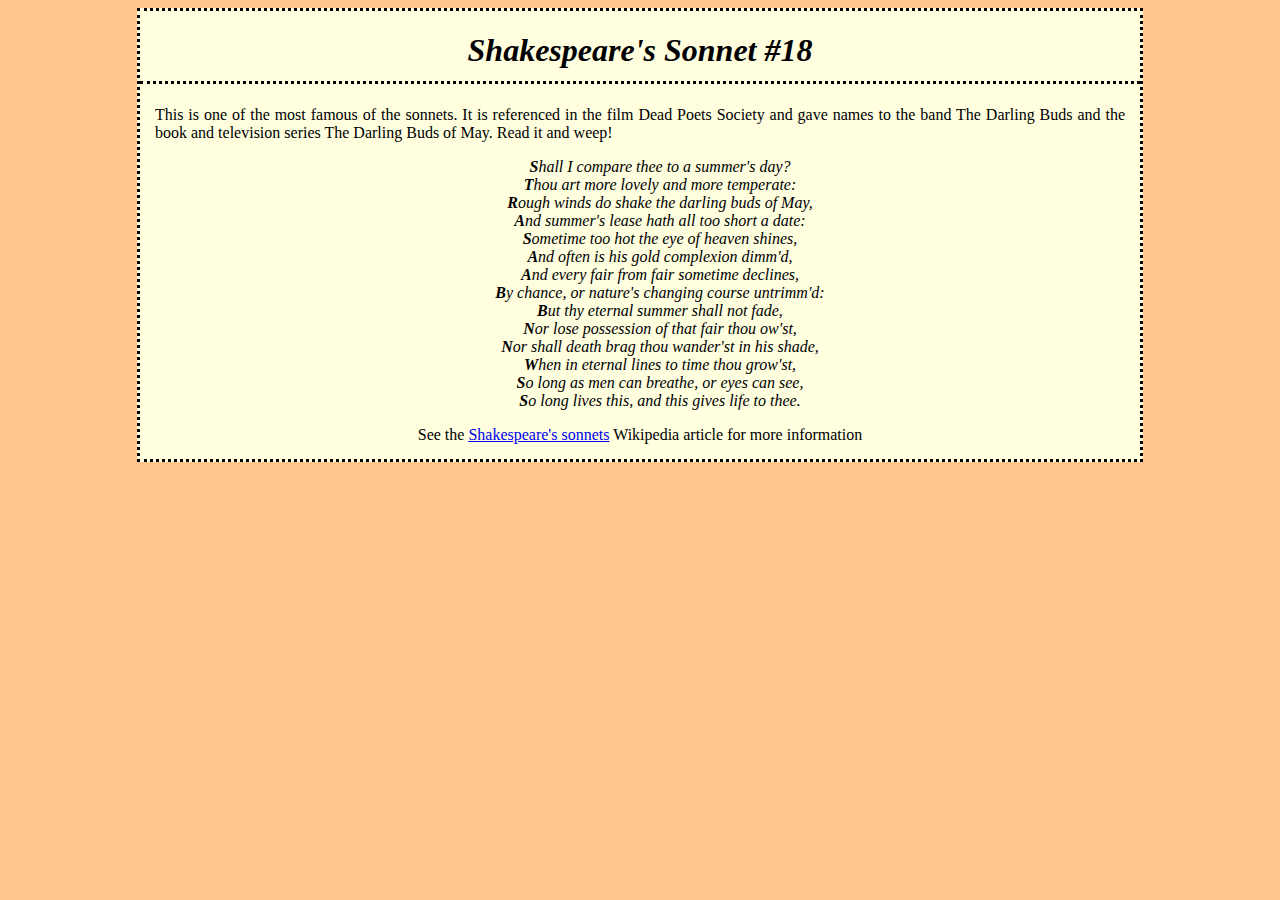
<file: CSS-Basics/Challenge-One-A/index.html>
<!DOCTYPE html>
<html>
  <head>
    <title>CSS Challenge</title>
    <link rel="stylesheet" href="style.css">
  </head>
  <body>
    <div id="wrap">
      <h1>Shakespeare's Sonnet #18</h1>
      <p>
         This is one of the most famous of the sonnets. It is referenced
         in the film Dead Poets Society and gave names to the band The
         Darling Buds and the book and television series The Darling Buds
         of May. Read it and weep!
      </p>
      <ul>
        <li>Shall I compare thee to a summer's day?</li>
        <li>Thou art more lovely and more temperate:</li>
        <li>Rough winds do shake the darling buds of May,</li>
        <li>And summer's lease hath all too short a date:</li>
        <li>Sometime too hot the eye of heaven shines,</li>
        <li>And often is his gold complexion dimm'd,</li>
        <li>And every fair from fair sometime declines,</li>
        <li>By chance, or nature's changing course untrimm'd:</li>
        <li>But thy eternal summer shall not fade,</li>
        <li>Nor lose possession of that fair thou ow'st,</li>
        <li>Nor shall death brag thou wander'st in his shade,</li>
        <li>When in eternal lines to time thou grow'st,</li>
        <li>So long as men can breathe, or eyes can see,</li>
        <li>So long lives this, and this gives life to thee.</li>
      </ul>

      <p class="copyright">See the 
      <a href="http://en.wikipedia.org/wiki/Shakespeare%27s_Sonnets">
      Shakespeare's sonnets</a> Wikipedia article for more information
      </p>
    </div>
  </body>
</html>
</file>
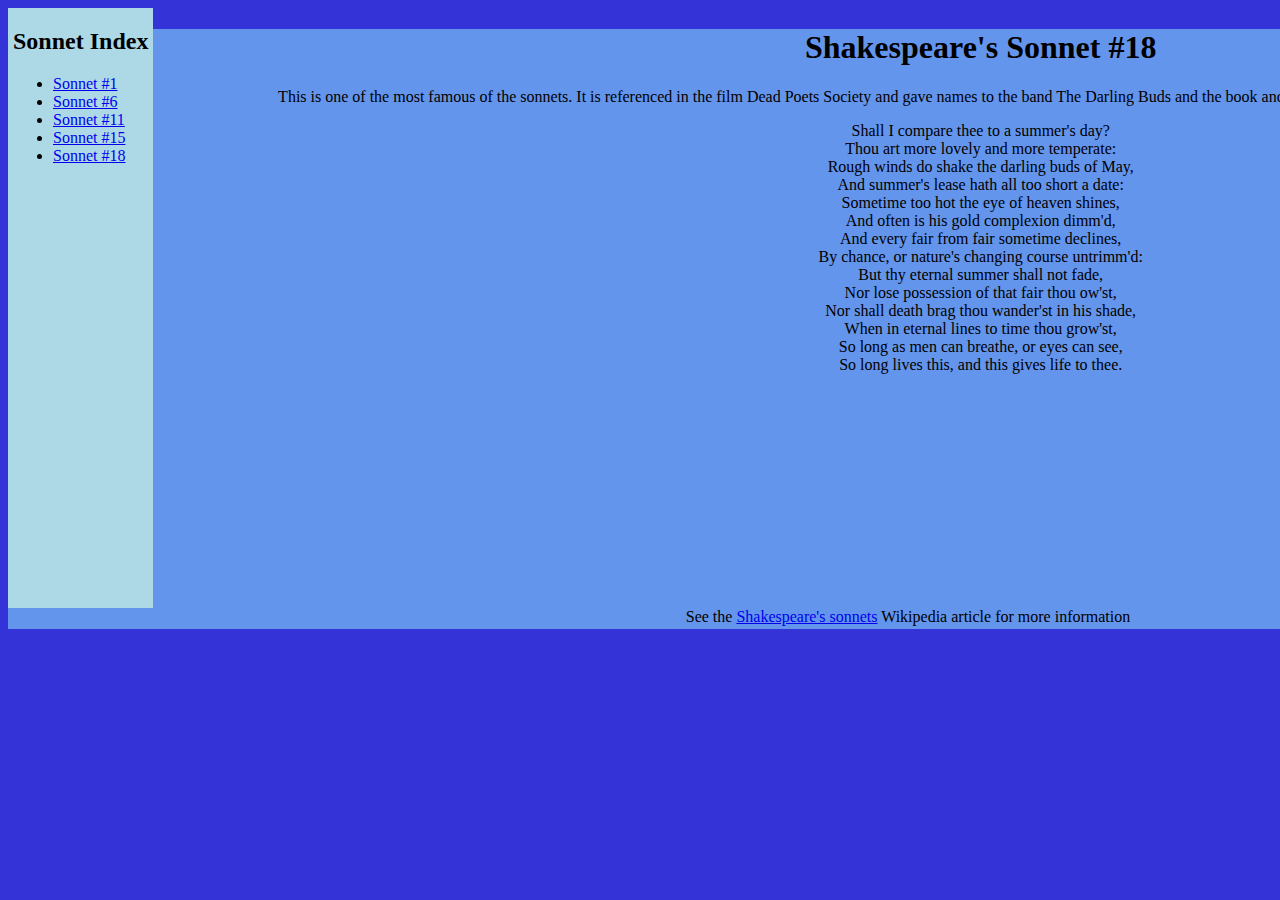
<file: CSS-Intermediate/Challenge-One/index.html>
<html>
  <head>
    <title>CSS Challenge 3</title>
    <link rel="stylesheet" href="style.css">
  </head>
  <body>
    <div id="wrap">
      <div id="nav">
        <h2>Sonnet Index</h2>
        <ul>
          <li><a href="#">Sonnet #1</a></li>
          <li><a href="#">Sonnet #6</a></li>
          <li><a href="#">Sonnet #11</a></li>
          <li><a href="#">Sonnet #15</a></li>
          <li><a href="#">Sonnet #18</a></li>
        </ul>
      </div>
      <div id="content">
        <h1>Shakespeare's Sonnet #18</h1>
        <p>This is one of the most famous of the sonnets. It is referenced
           in the film Dead Poets Society and gave names to the band The
           Darling Buds and the book and television series The Darling Buds
           of May. Read it and weep!</p>
        <ul>
          <li>Shall I compare thee to a summer's day?</li>
          <li>Thou art more lovely and more temperate:</li>
          <li>Rough winds do shake the darling buds of May,</li>
          <li>And summer's lease hath all too short a date:</li>
          <li>Sometime too hot the eye of heaven shines,</li>
          <li>And often is his gold complexion dimm'd,</li>
          <li>And every fair from fair sometime declines,</li>
          <li>By chance, or nature's changing course untrimm'd:</li>
          <li>But thy eternal summer shall not fade,</li>
          <li>Nor lose possession of that fair thou ow'st,</li>
          <li>Nor shall death brag thou wander'st in his shade,</li>
          <li>When in eternal lines to time thou grow'st,</li>
          <li>So long as men can breathe, or eyes can see,</li>
          <li>So long lives this, and this gives life to thee.</li>
        </ul>

        <p class="copyright">See the 
        <a href="http://en.wikipedia.org/wiki/Shakespeare%27s_Sonnets">
        Shakespeare's sonnets</a> Wikipedia article for more information
        </p>
      </div>
    </div>
  </body>
</html>
</file>
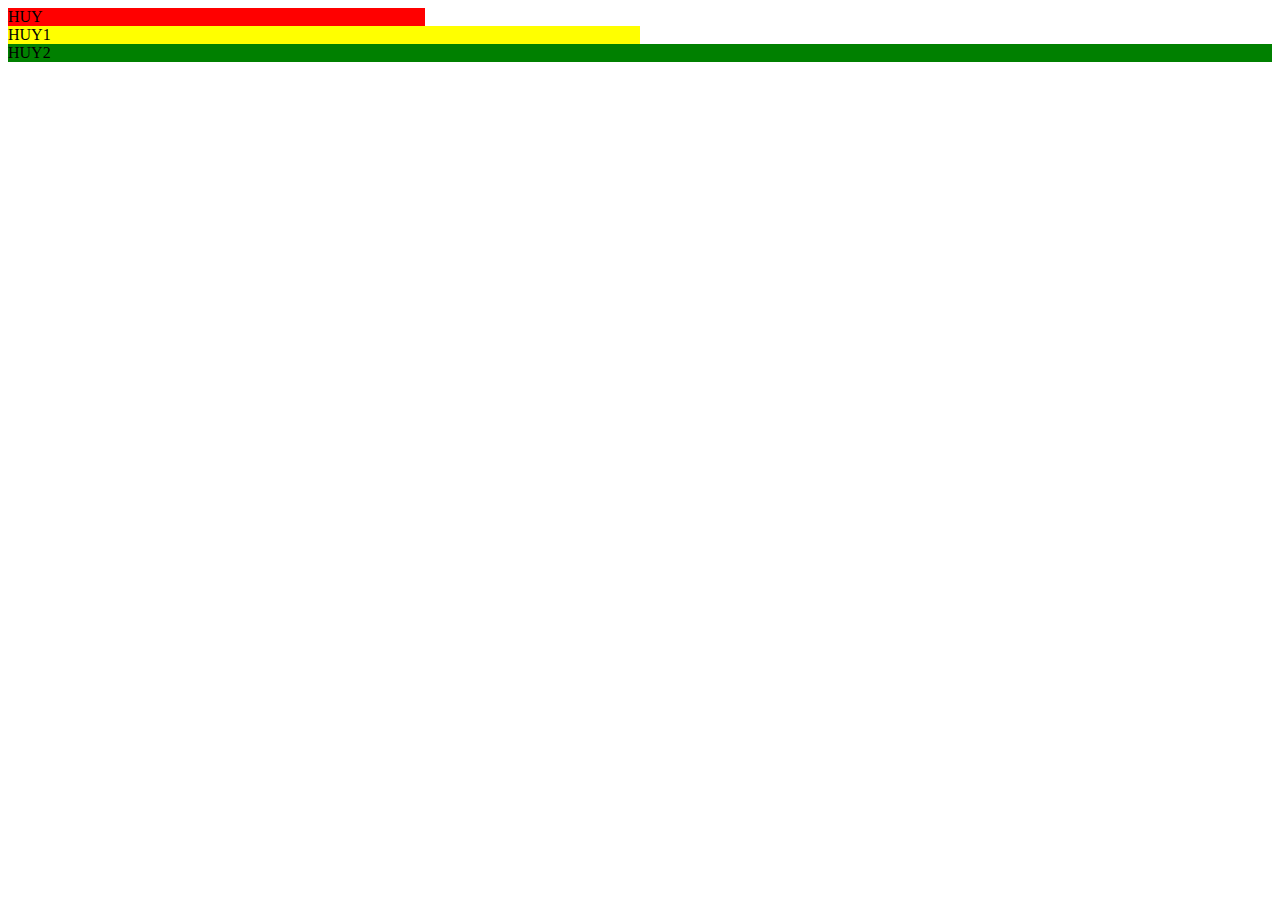
<file: CSS-Intermediate/Challenge-Two/index.html>
<html>
  <head>
    <title>CSS Challenge 3</title>
    <link rel="stylesheet" href="style.css">
  </head>
  <body>
    <div class="col-4">
      HUY
    </div>
    <div class="col-6">
      HUY1
    </div>
    <div class="col-12">
      HUY2
    </div>
  </body>
</html>
</file>
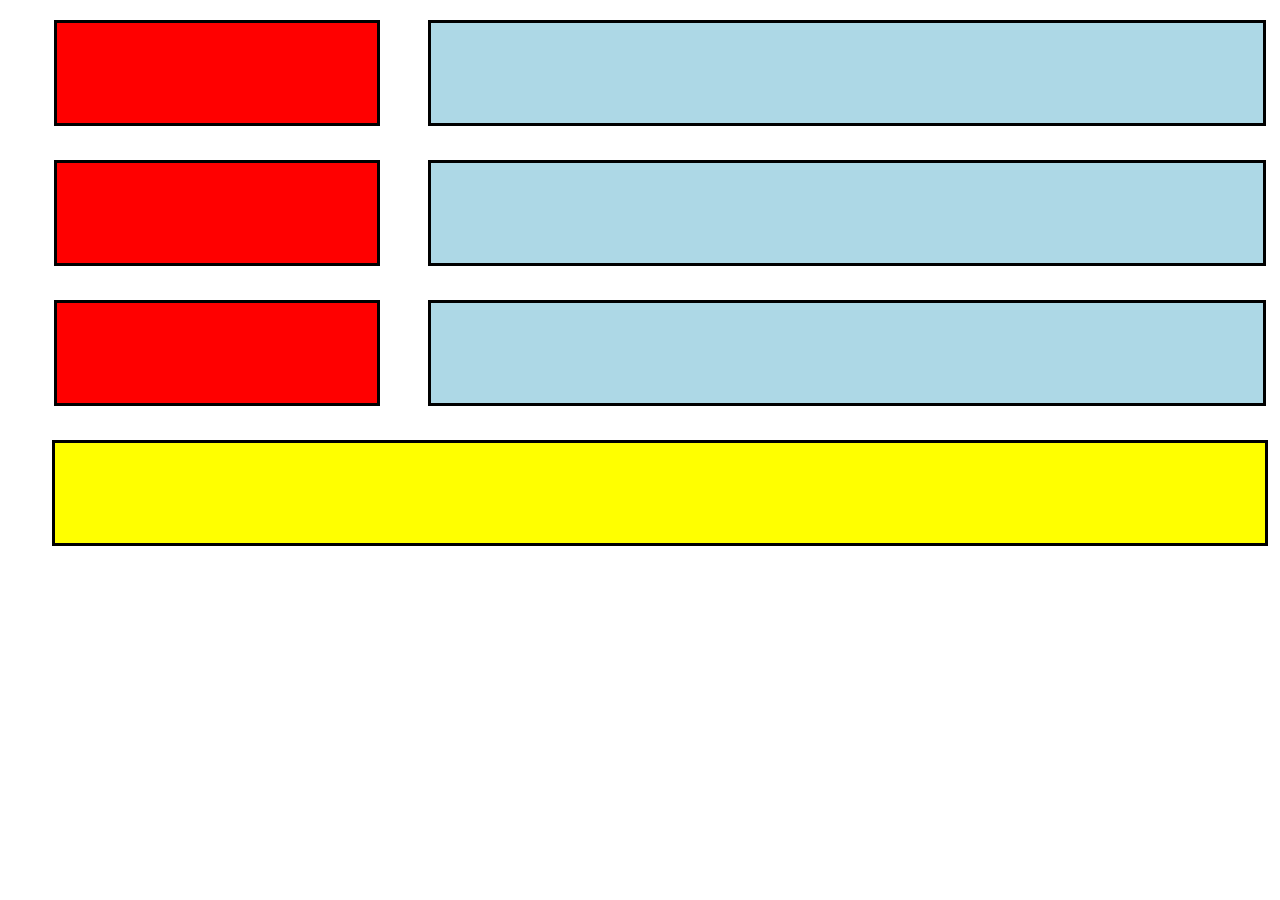
<file: CSS-Intermediate/Challenge-Three/Exercise-1/index.html>
<html>
  <head>
    <title>CSS Challenge 3</title>
    <meta name="viewport" content="width=device-width, initial-scale=1">
    <link rel="stylesheet" href="style.css">
  </head>
  <body>
    <div class="container">
      <div class="left"></div>
      <div class="right"></div>
    </div>
    <div class="container">
      <div class="left"></div>
      <div class="right"></div>
    </div>
    <div class="container">
      <div class="left"></div>
      <div class="right"></div>
    </div>
    <div class="container">
      <footer></footer>
    </div>
  </body>
</html>
</file>
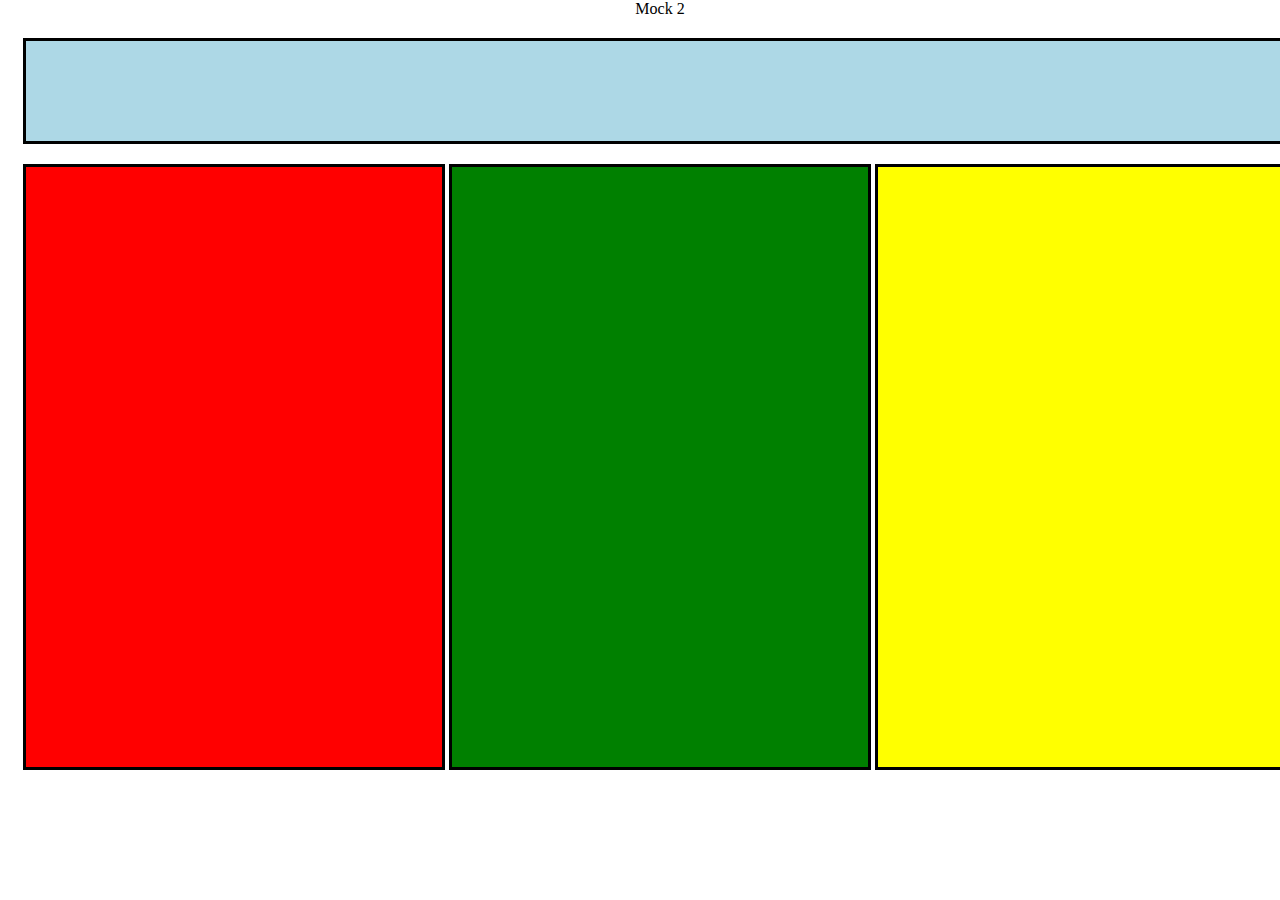
<file: CSS-Intermediate/Challenge-Three/Exercise-2/index.html>
<html>
  <head>
    <title>Mock 2</title>
    <link rel="stylesheet" href="style.css">
    <header>Mock 2</header>
  </head>
  <body>
     <div class="header"></div>
     <div class="container">
      <div class="left"></div>
      <div class="center"></div>
      <div class="right"></div>
    </div>
  </body>
</html>
</file>
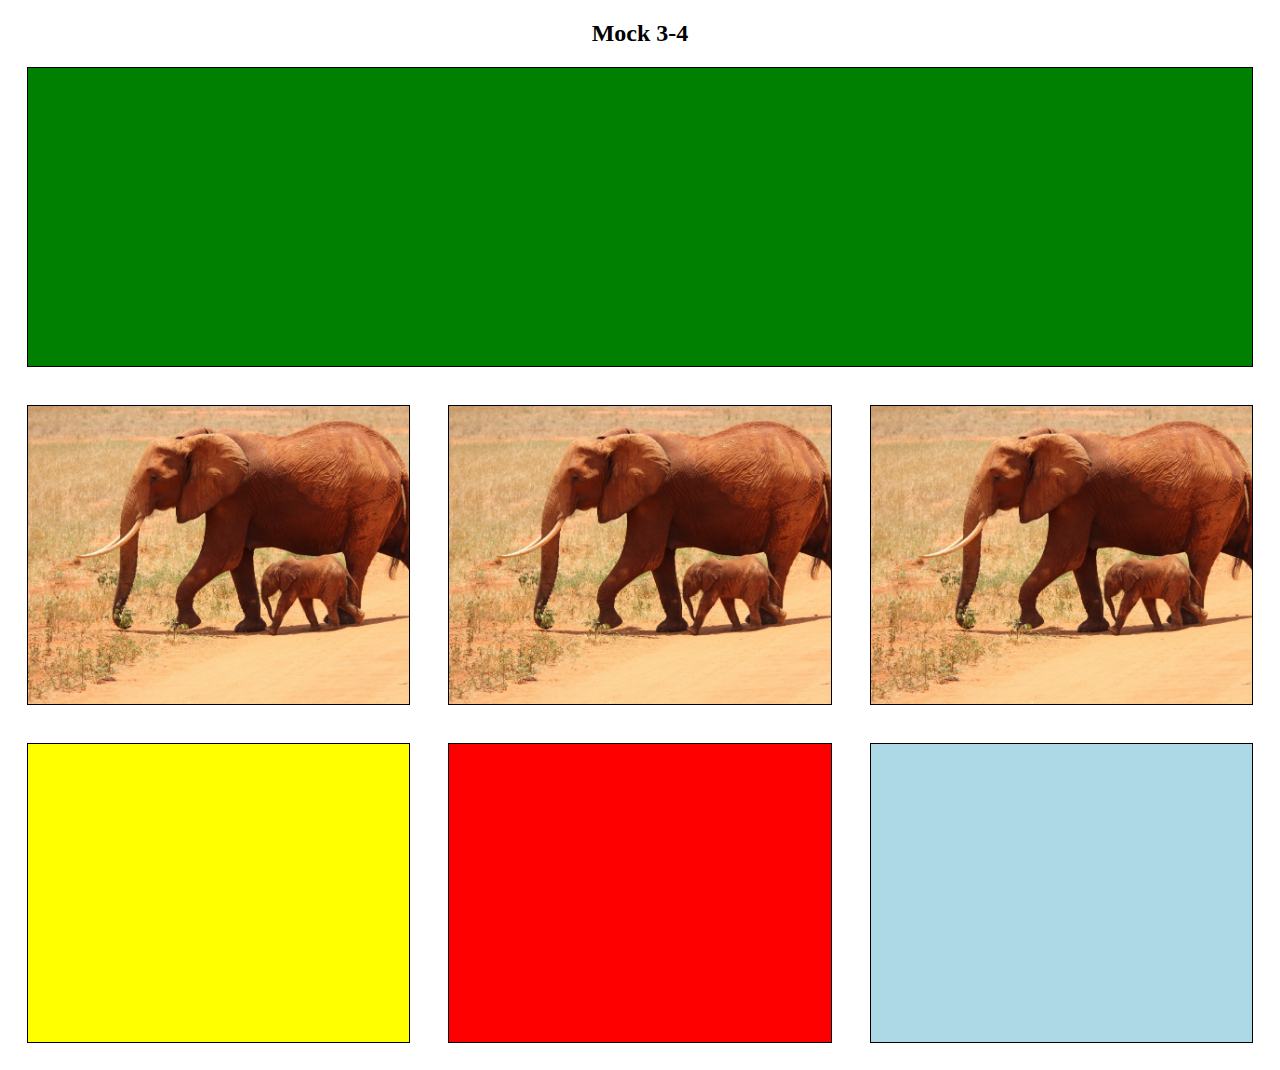
<file: CSS-Intermediate/Challenge-Three/Exercise-3-4/index.html>
<!DOCTYPE html>
<html>
<head>
<meta name="viewport" content="width=device-width, initial-scale=1">
<link rel="stylesheet" href="style.css">
</head>
<body>

<h2 align="center">Mock 3-4</h2>
<div class="row big"></div>
<div class="row">
  <div class="column">
  </div>
  <div class="column">
  </div>
  <div class="column">
  </div>
</div>
<div class="row">
  <div class="column1 yellow"></div>
  <div class="column1 red"></div>
  <div class="column1 lightblue"></div>
</div>
</body>
</html>
</file>
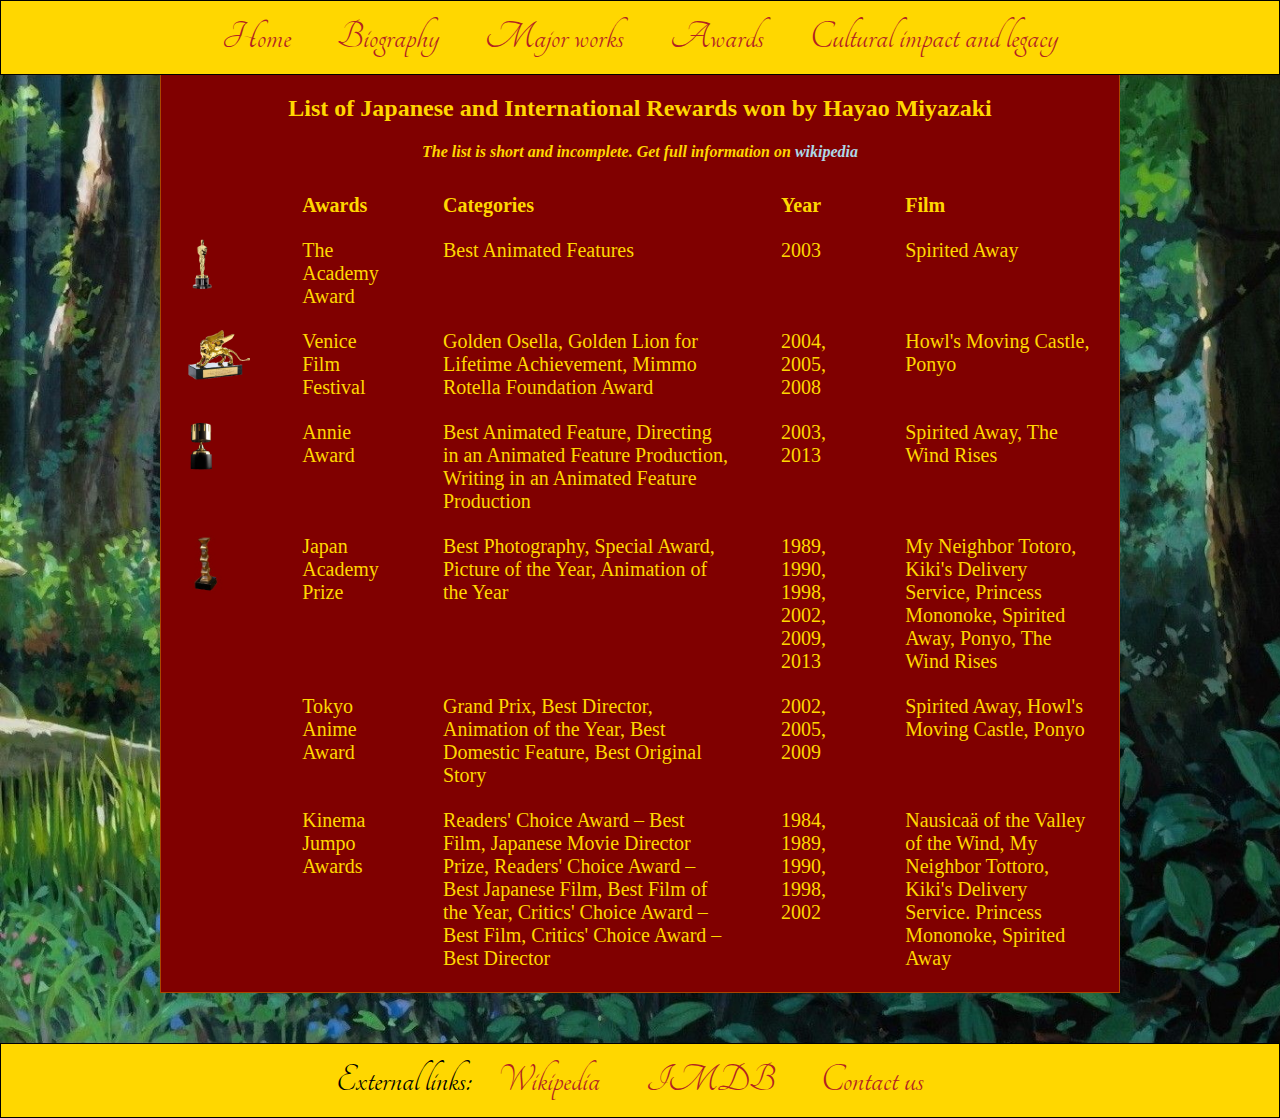
<file: Final-Project/awards.html>
<!DOCTYPE html>
<html lang="en">
<head>
	<link rel="stylesheet" href="style.css">
	<link rel="stylesheet" href="https://fonts.googleapis.com/css?family=Tangerine">
	<link href="https://fonts.googleapis.com/css2?family=Satisfy" rel="stylesheet">
	<meta name="viewport" content="width=device-width, initial-scale=1.0">
	<title>Hayao Miyazaki tribute page</title>
</head>
<body>
	<header>
		<nav>
			<a href="index.html">Home</a>
			<a href="biography.html">Biography</a>
			<a href="works.html">Major works</a>
			<a href="awards.html">Awards</a>
			<a href="legacy.html">Cultural impact and legacy</a>
		</nav>
	</header>
	<section class="main">
		<div class="container">
			<h2 align="center">List of Japanese and International Rewards won by Hayao Miyazaki</h2>
			<h4 align="center"><i>The list is short and incomplete. Get full information on <a href="https://en.wikipedia.org/wiki/List_of_accolades_received_by_Hayao_Miyazaki" class="intext-link">wikipedia</a></i></h3>
			<table>
				<tr>
					<th></th>
					<th>Awards</th>
					<th>Categories
					<th>Year</th>
					<th>Film</th>
				</tr>
				<tr>
					<td><img src="Img/Oscars.png" height="50"></td>
					<td>The Academy Award</td>
					<td>Best Animated Features</td>
					<td>2003</td>
					<td>Spirited Away</td>
				</tr>
				<tr>
					<td><img src="Img/Golden_Lion_size.jpg" height="50"></td>
					<td>Venice Film Festival</td>
					<td>Golden Osella, Golden Lion for Lifetime Achievement, Mimmo Rotella Foundation Award</td>
					<td>2004, 2005, 2008</td>
					<td>Howl's Moving Castle, Ponyo</td>
				</tr>
				<tr>
					<td><img src="Img/Annie_Award.png" height="50"></td>
					<td>Annie Award</td>
					<td>Best Animated Feature, Directing in an Animated Feature Production, Writing in an Animated Feature Production</td>
					<td>2003, 2013</td>
					<td>Spirited Away, The Wind Rises</td>
				</tr>
				<tr>
					<td><img src="Img/Japan academy prize.jpg" height="60"></td>
					<td>Japan Academy Prize</td>
					<td>Best Photography, Special Award, Picture of the Year, Animation of the Year</td>
					<td>1989, 1990, 1998, 2002, 2009, 2013</td>
					<td>My Neighbor Totoro, Kiki's Delivery Service, Princess Mononoke, Spirited Away, Ponyo, The Wind Rises</td>
				</tr>
				<tr>
					<td></td>
					<td>Tokyo Anime Award</td>
					<td>Grand Prix, Best Director, Animation of the Year, Best Domestic Feature, Best Original Story</td>
					<td>2002, 2005, 2009</td>
					<td>Spirited Away, Howl's Moving Castle, Ponyo</td>
				</tr>
				<tr>
					<td></td>
					<td>Kinema Jumpo Awards</td>
					<td>Readers' Choice Award – Best Film, Japanese Movie Director Prize, Readers' Choice Award – Best Japanese Film, Best Film of the Year, Critics' Choice Award – Best Film, Critics' Choice Award – Best Director </td>
					<td>1984, 1989, 1990, 1998, 2002</td>
					<td>Nausicaä of the Valley of the Wind, My Neighbor Tottoro, Kiki's Delivery Service. Princess Mononoke, Spirited Away</td>
				</tr>

			</table>
		</div>
	</section>
	<footer> 
		<nav>
			External links:
			<a href="https://en.wikipedia.org/wiki/Hayao_Miyazaki">Wikipedia</a>
			<a href="https://www.imdb.com/name/nm0594503/">IMDB</a>
			<a href="contact.html">Contact us</a>
		</nav>
	</footer>
</body>
</html>
</file>
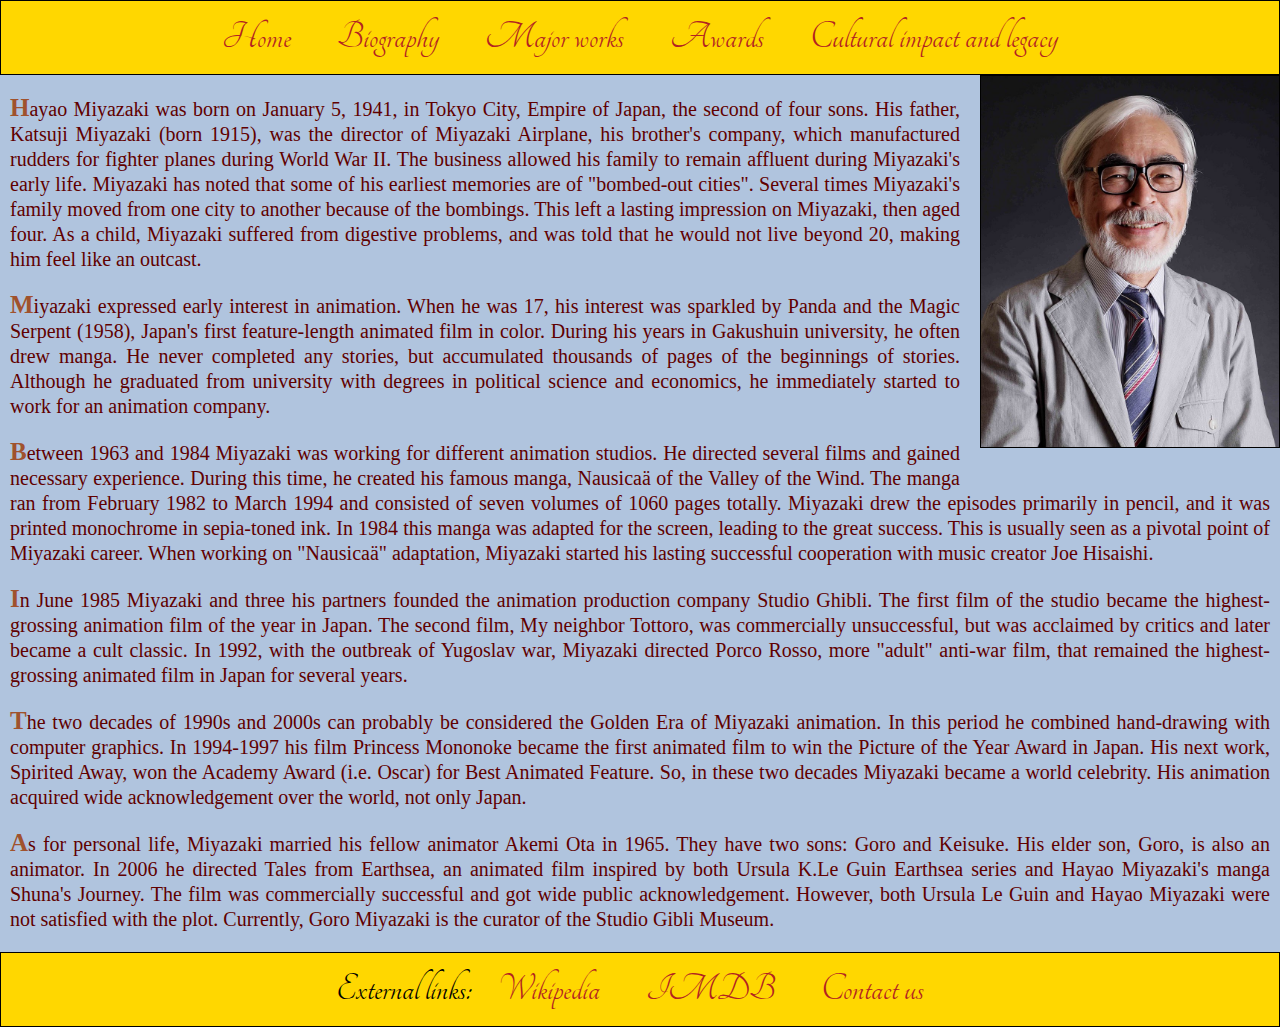
<file: Final-Project/biography.html>
<!DOCTYPE html>
<html lang="en">
<head>
	<link rel="stylesheet" href="style.css">
	<link rel="stylesheet" href="https://fonts.googleapis.com/css?family=Tangerine">
	<link href="https://fonts.googleapis.com/css2?family=Satisfy" rel="stylesheet">
	<meta name="viewport" content="width=device-width, initial-scale=1.0">
	<title>Hayao Miyazaki tribute page</title>
</head>
<body>
	<header>
		<nav>
			<a href="index.html">Home</a>
			<a href="biography.html">Biography</a>
			<a href="works.html">Major works</a>
			<a href="awards.html">Awards</a>
			<a href="legacy.html">Cultural impact and legacy</a>
		</nav>
	</header>
	<div>
		<img src="Img/Hayao_Miyazaki.jpg" class="portrait1">
		<p class="p1">Hayao Miyazaki was born on January 5, 1941, in Tokyo City, Empire of Japan, the second of four sons. His father, Katsuji Miyazaki (born 1915), was the director of Miyazaki Airplane, his brother's company, which manufactured rudders for fighter planes during World War II. The business allowed his family to remain affluent during Miyazaki's early life. Miyazaki has noted that some of his earliest memories are of "bombed-out cities". Several times Miyazaki's family moved from one city to another because of the bombings. This left a lasting impression on Miyazaki, then aged four. As a child, Miyazaki suffered from digestive problems, and was told that he would not live beyond 20, making him feel like an outcast.</p>
		<p class="p1">Miyazaki expressed early interest in animation. When he was 17, his interest was sparkled by Panda and the Magic Serpent (1958), Japan's first feature-length animated film in color. During his years in Gakushuin university, he often drew manga. He never completed any stories, but accumulated thousands of pages of the beginnings of stories. Although he graduated from university with degrees in political science and economics, he immediately started to work for an animation company.</p>
		<p class="p1"> Between 1963 and 1984 Miyazaki was working for different animation studios. He directed several films and gained necessary experience. During this time, he created his famous manga, Nausicaä of the Valley of the Wind. The manga ran from February 1982 to March 1994 and consisted of seven volumes of 1060 pages totally. Miyazaki drew the episodes primarily in pencil, and it was printed monochrome in sepia-toned ink. In 1984 this manga was adapted for the screen, leading to the great success. This is usually seen as a pivotal point of Miyazaki career. When working on "Nausicaä" adaptation, Miyazaki started his lasting successful cooperation with music creator Joe Hisaishi.</p>
		<p class="p1">In June 1985 Miyazaki and three his partners founded the animation production company Studio Ghibli. The first film of the studio became the highest-grossing animation film of the year in Japan. The second film, My neighbor Tottoro, was commercially unsuccessful, but was acclaimed by critics and later became a cult classic. In 1992, with the outbreak of Yugoslav war, Miyazaki directed Porco Rosso, more "adult" anti-war film, that remained the highest-grossing animated film in Japan for several years.</p>
		<p class="p1">The two decades of 1990s and 2000s can probably be considered the Golden Era of Miyazaki animation. In this period he combined hand-drawing with computer graphics. In 1994-1997 his film Princess Mononoke became the first animated film to win the Picture of the Year Award in Japan. His next work, Spirited Away, won the Academy Award (i.e. Oscar) for Best Animated Feature. So, in these two decades Miyazaki became a world celebrity. His animation acquired wide acknowledgement over the world, not only Japan.</p>
		<p class="p1">As for personal life, Miyazaki married his fellow animator Akemi Ota in 1965. They have two sons: Goro and Keisuke. His elder son, Goro, is also an animator. In 2006 he directed Tales from Earthsea, an animated film inspired by both Ursula K.Le Guin Earthsea series and Hayao Miyazaki's manga Shuna's Journey. The film was commercially successful and got wide public acknowledgement. However, both Ursula Le Guin and Hayao Miyazaki were not satisfied with the plot. Currently, Goro Miyazaki is the curator of the Studio Gibli Museum. 

	<footer> 
		<nav>
			External links:
			<a href="https://en.wikipedia.org/wiki/Hayao_Miyazaki">Wikipedia</a>
			<a href="https://www.imdb.com/name/nm0594503/">IMDB</a>
			<a href="contact.html">Contact us</a>
		</nav>
	</footer>
</body>
</html>
</file>
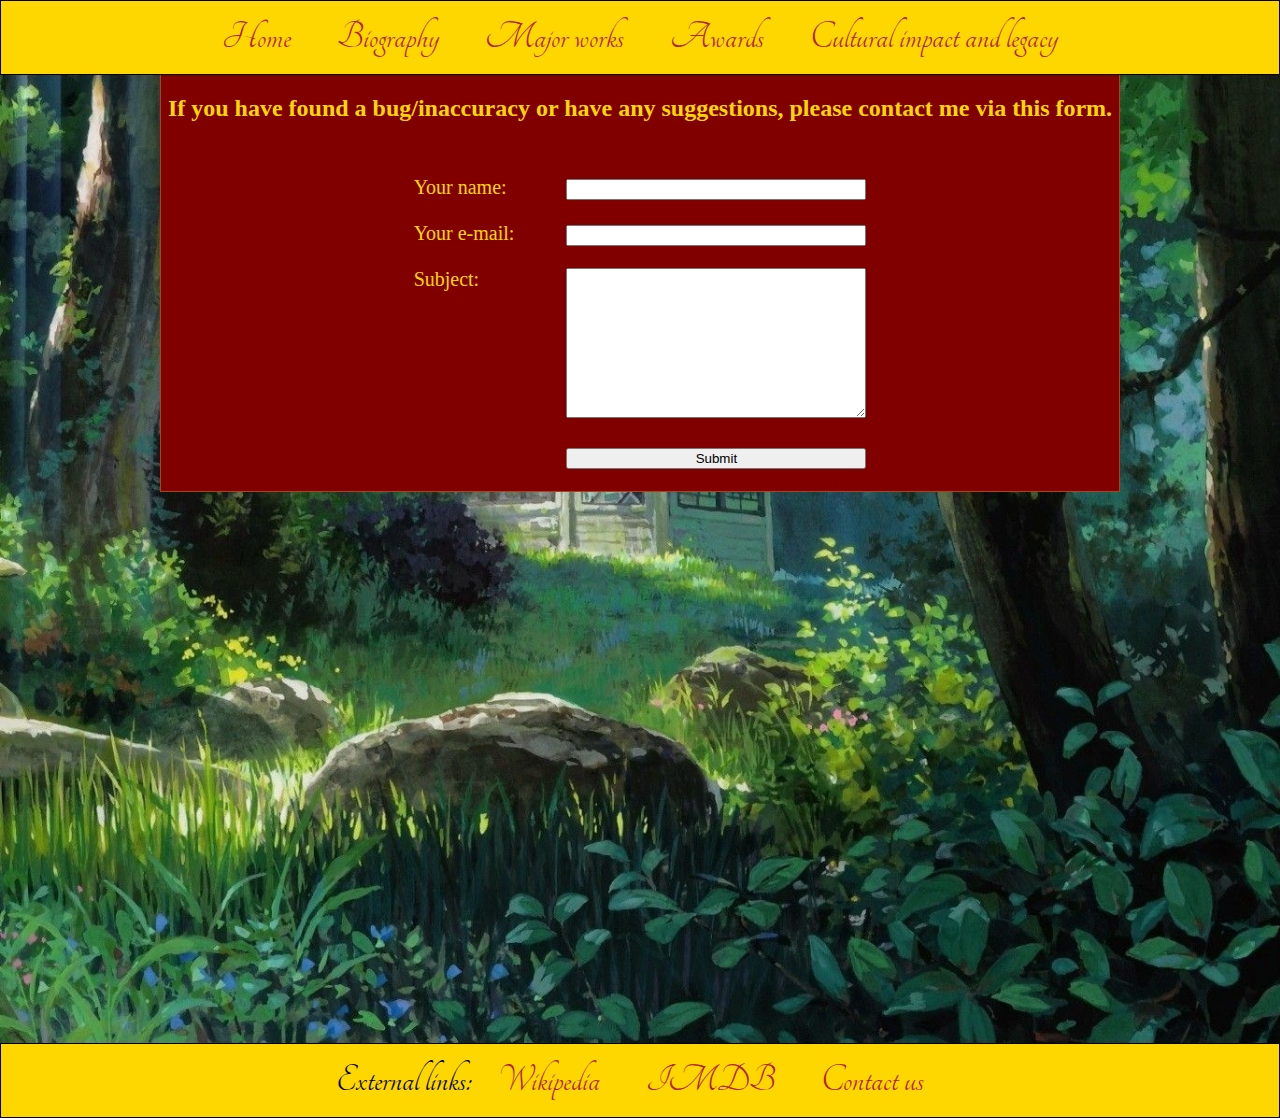
<file: Final-Project/contact.html>
<!DOCTYPE html>
<html lang="en">
<head>
	<link rel="stylesheet" href="style.css">
	<link rel="stylesheet" href="https://fonts.googleapis.com/css?family=Tangerine">
	<link href="https://fonts.googleapis.com/css2?family=Satisfy" rel="stylesheet">
	<meta name="viewport" content="width=device-width, initial-scale=1.0">
	<title>Hayao Miyazaki tribute page</title>
</head>
<body>
	<header>
		<nav>
			<a href="index.html">Home</a>
			<a href="biography.html">Biography</a>
			<a href="works.html">Major works</a>
			<a href="awards.html">Awards</a>
			<a href="legacy.html">Cultural impact and legacy</a>
		</nav>
	</header>
	<section class="main">
		<div class="container">
			<h2 align="center">If you have found a bug/inaccuracy or have any suggestions, please contact me via this form.</h2>
			<table>
				<tr><th></th><th></th></tr>
				<form method="GET" action="">
				<tr><td>Your name: </td><td><input type="text" id="name" name="name" required></td></tr>
				<tr><td>Your e-mail: </td><td><input type="e-mail" id="e-mail" name="e-mail"></td></tr>
				<tr><td>Subject: </td><td><textarea id="subj" name="subj"></textarea></td></tr>
				<tr><td></td><td><input type="submit" id="submit" value="Submit"></td></tr>
			</table>
		</div>
	</section>
	<footer> 
		<nav>
			External links:
			<a href="https://en.wikipedia.org/wiki/Hayao_Miyazaki">Wikipedia</a>
			<a href="https://www.imdb.com/name/nm0594503/">IMDB</a>
			<a href="contact.html">Contact us</a>
		</nav>
	</footer>
</body>
</html>
</file>
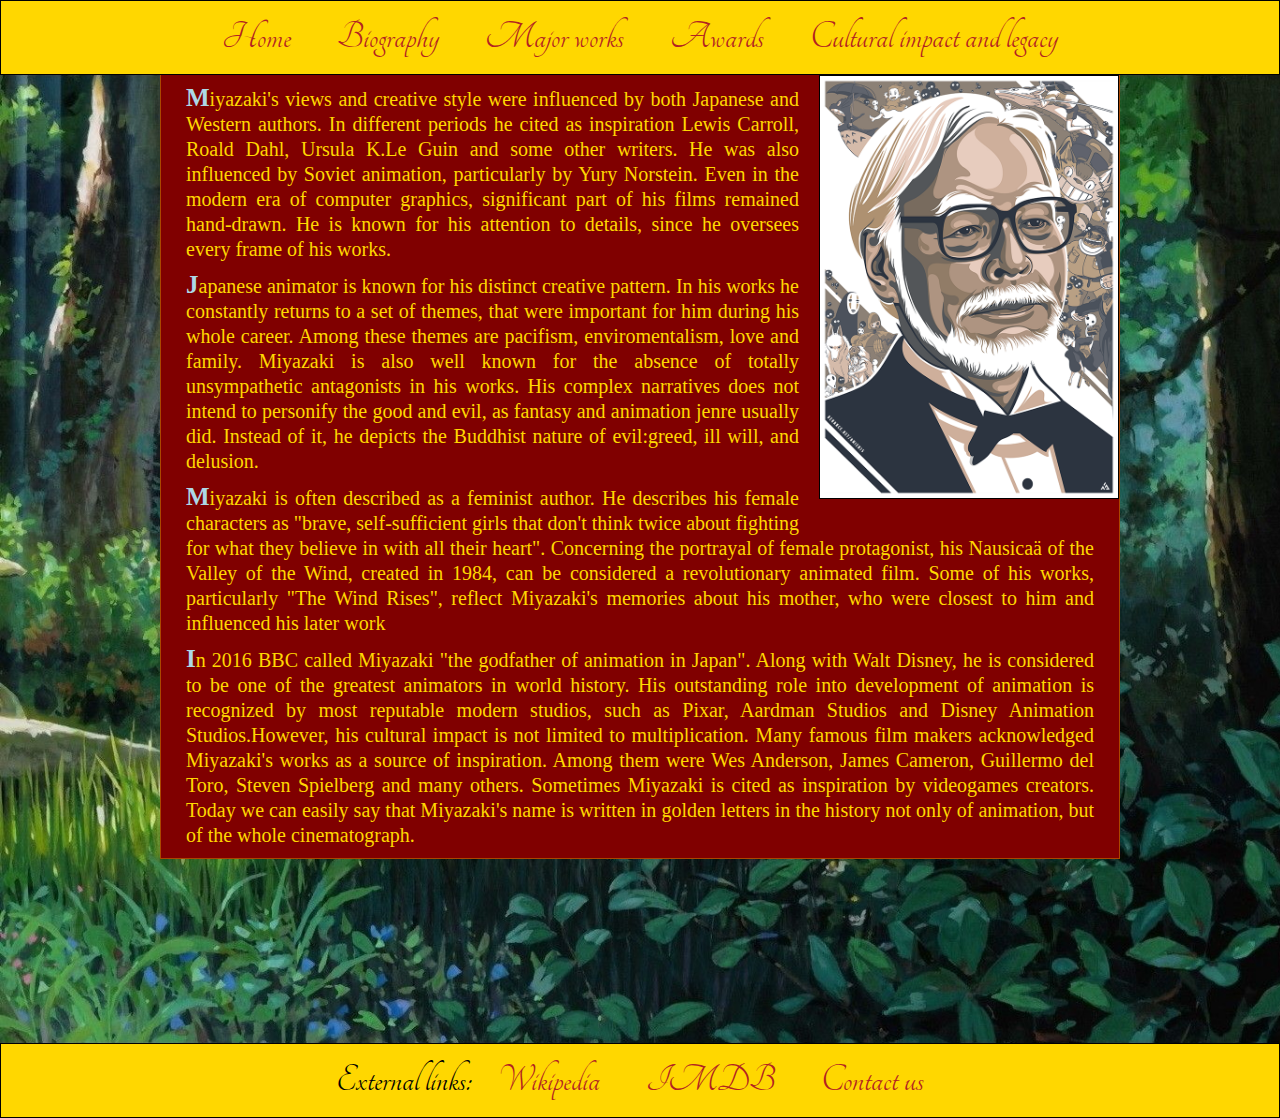
<file: Final-Project/legacy.html>
<!DOCTYPE html>
<html lang="en">
<head>
	<link rel="stylesheet" href="style.css">
	<link rel="stylesheet" href="https://fonts.googleapis.com/css?family=Tangerine">
	<link href="https://fonts.googleapis.com/css2?family=Satisfy" rel="stylesheet">
	<meta name="viewport" content="width=device-width, initial-scale=1.0">
	<title>Hayao Miyazaki tribute page</title>
</head>
<body>
	<header>
		<nav>
			<a href="index.html">Home</a>
			<a href="biography.html">Biography</a>
			<a href="works.html">Major works</a>
			<a href="awards.html">Awards</a>
			<a href="legacy.html">Cultural impact and legacy</a>
		</nav>
	</header>
	<section class="main">
		<div class="container">
			<img src="Img/Miyazaki-legacy.png" class="portrait2" alt="Hayao Miyazaki and his characters">
			<p class="p3">Miyazaki's views and creative style were influenced by both Japanese and Western authors. In different periods he cited as inspiration Lewis Carroll, Roald Dahl, Ursula K.Le Guin and some other writers. He was also influenced by Soviet animation, particularly by Yury Norstein. Even in the modern era of computer graphics, significant part of his films remained hand-drawn. He is known for his attention to details, since he oversees every frame of his works.</p>
			<p class="p3">Japanese animator is known for his distinct creative pattern. In his works he constantly returns to a set of themes, that were important for him during his whole career. Among these themes are pacifism, enviromentalism, love and family. Miyazaki is also well known for the absence of totally unsympathetic antagonists in his works. His complex narratives does not intend to personify the good and evil, as fantasy and animation jenre usually did. Instead of it, he depicts the Buddhist nature of evil:greed, ill will, and delusion.</p>
			<p class="p3">Miyazaki is often described as a feminist author. He describes his female characters as "brave, self-sufficient girls that don't think twice about fighting for what they believe in with all their heart". Concerning the portrayal of female protagonist, his Nausicaä of the Valley of the Wind, created in 1984, can be considered a revolutionary animated film. Some of his works, particularly "The Wind Rises", reflect Miyazaki's memories about his mother, who were closest to him and influenced his later work</p>
			<p class="p3">In 2016 BBC called Miyazaki "the godfather of animation in Japan". Along with Walt Disney, he is considered to be one of the greatest animators in world history. His outstanding role into development of animation is recognized by most reputable modern studios, such as Pixar, Aardman Studios and Disney Animation Studios.However, his cultural impact is not limited to multiplication. Many famous film makers acknowledged Miyazaki's works as a source of inspiration. Among them were Wes Anderson, James Cameron, Guillermo del Toro, Steven Spielberg and many others. Sometimes Miyazaki is cited as inspiration by videogames creators. Today we can easily say that Miyazaki's name is written in golden letters in the history not only of animation, but of the whole cinematograph.</p>
	</section>
	<footer> 
		<nav>
			External links:
			<a href="https://en.wikipedia.org/wiki/Hayao_Miyazaki">Wikipedia</a>
			<a href="https://www.imdb.com/name/nm0594503/">IMDB</a>
			<a href="contact.html">Contact us</a>
		</nav>
	</footer>
</body>
</html>
</file>
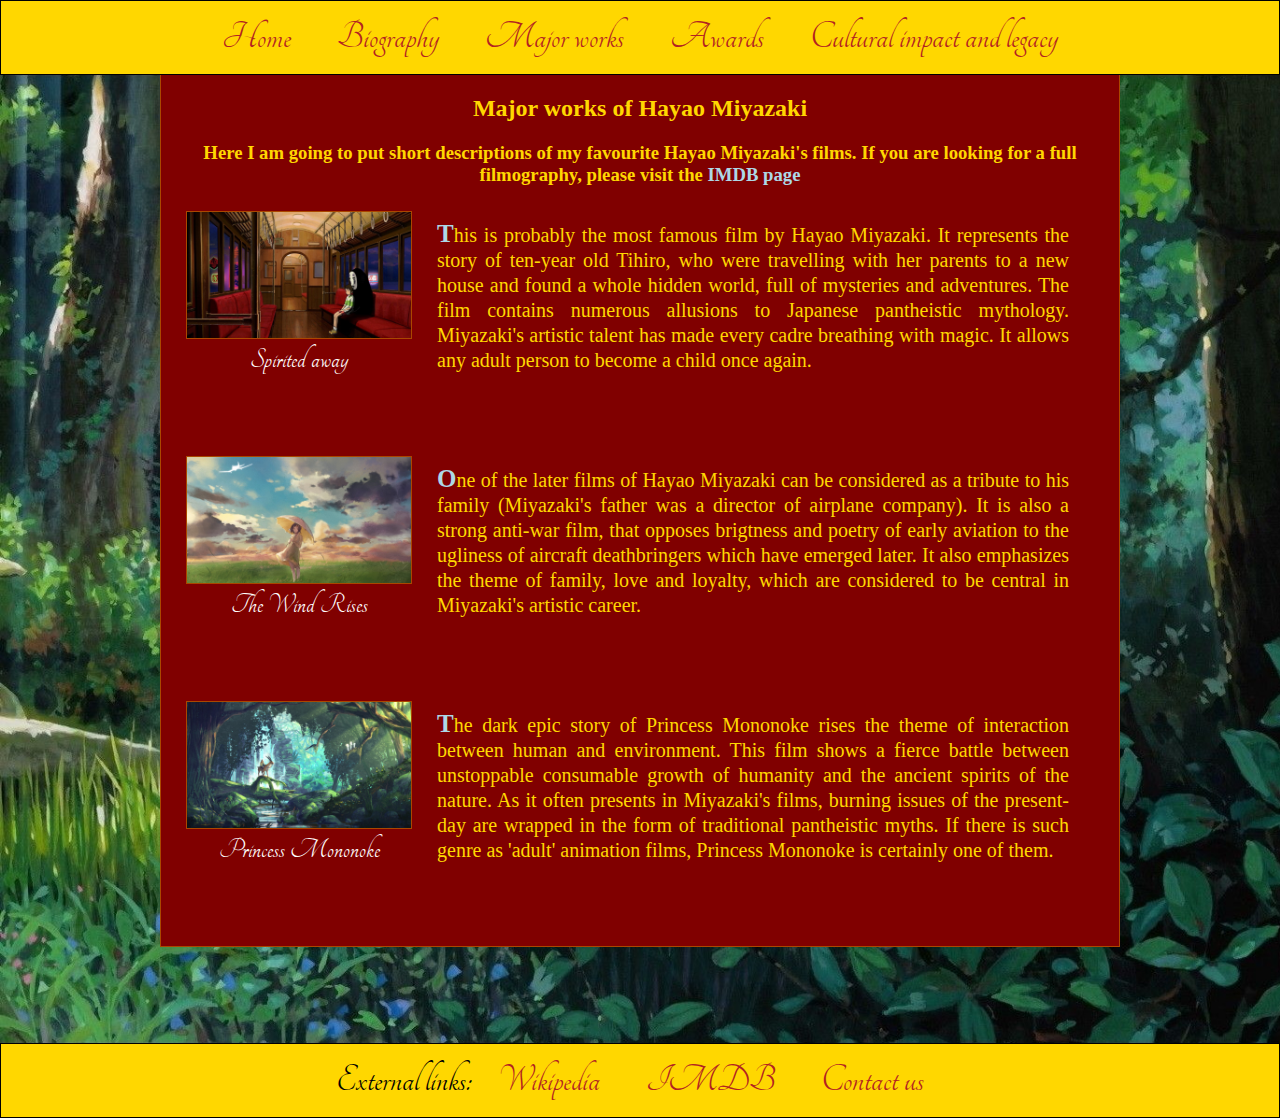
<file: Final-Project/works.html>
<!DOCTYPE html>
<html lang="en">
<head>
	<link rel="stylesheet" href="style.css">
	<link rel="stylesheet" href="https://fonts.googleapis.com/css?family=Tangerine">
	<link href="https://fonts.googleapis.com/css2?family=Satisfy" rel="stylesheet">
	<meta name="viewport" content="width=device-width, initial-scale=1.0">
	<title>Hayao Miyazaki tribute page</title>
</head>
<body>
	<header>
		<nav>
			<a href="index.html">Home</a>
			<a href="biography.html">Biography</a>
			<a href="works.html">Major works</a>
			<a href="awards.html">Awards</a>
			<a href="legacy.html">Cultural impact and legacy</a>
		</nav>
	</header>
	<section class="main">
		<div class="container">
			<h2 align="center">Major works of Hayao Miyazaki</h2>
			<h3 align="center">Here I am going to put short descriptions of my favourite Hayao Miyazaki's films. If you are looking for a full filmography, please visit the <a href="https://www.imdb.com/name/nm0594503/" class="intext-link">IMDB page</a></h3>
			<div class="films-row">
				<div class="films-col">
					<img height="128" class="poster" src="Img/Spirited away.jpg" alt="Spirited away" align="center">
					<p class="p2">Spirited away</p>
				</div>
				<div class="p3">
					This is probably the most famous film by Hayao Miyazaki. It represents the story of ten-year old Tihiro, who were travelling with her parents to a new house and found a whole hidden world, full of mysteries and adventures. The film contains numerous allusions to Japanese pantheistic mythology. Miyazaki's artistic talent has made every cadre breathing with magic. It allows any adult person to become a child once again.
				</div>
			</div>
			<div class="films-row">
				<div class="films-col">
					<img height="128" class="poster" src="Img/The Wind Rises.jpg" alt="The Wind Rises" align="center">
					<p class="p2">The Wind Rises</p>
				</div>
				<div class="p3">
					One of the later films of Hayao Miyazaki can be considered as a tribute to his family (Miyazaki's father was a director of airplane company). It is also a strong anti-war film, that opposes brigtness and poetry of early aviation to the ugliness of aircraft deathbringers which have emerged later. It also emphasizes the theme of family, love and loyalty, which are
					considered to be central in Miyazaki's artistic career.
				</div>
			</div>
			<div class="films-row">
				<div class="films-col">
					<img height="128" class="poster" src="Img/Princess Mononoke.jpg" alt="Princess Mononoke" align="center">
					<p class="p2">Princess Mononoke</p>
				</div>
				<div class="p3">
					The dark epic story of Princess Mononoke rises the theme of interaction between human and environment. This film shows a fierce battle between unstoppable consumable growth of humanity and the ancient spirits of the nature. As it often presents in Miyazaki's films, burning issues of the present-day are wrapped in the form of traditional pantheistic myths. If there is such genre as 'adult' animation films, Princess Mononoke is certainly one of them.
				</div>
			</div>
		</div>
	</section>
	<footer> 
		<nav>
			External links:
			<a href="https://en.wikipedia.org/wiki/Hayao_Miyazaki">Wikipedia</a>
			<a href="https://www.imdb.com/name/nm0594503/">IMDB</a>
			<a href="contact.html">Contact us</a>
		</nav>
	</footer>
</body>
</html>
</file>
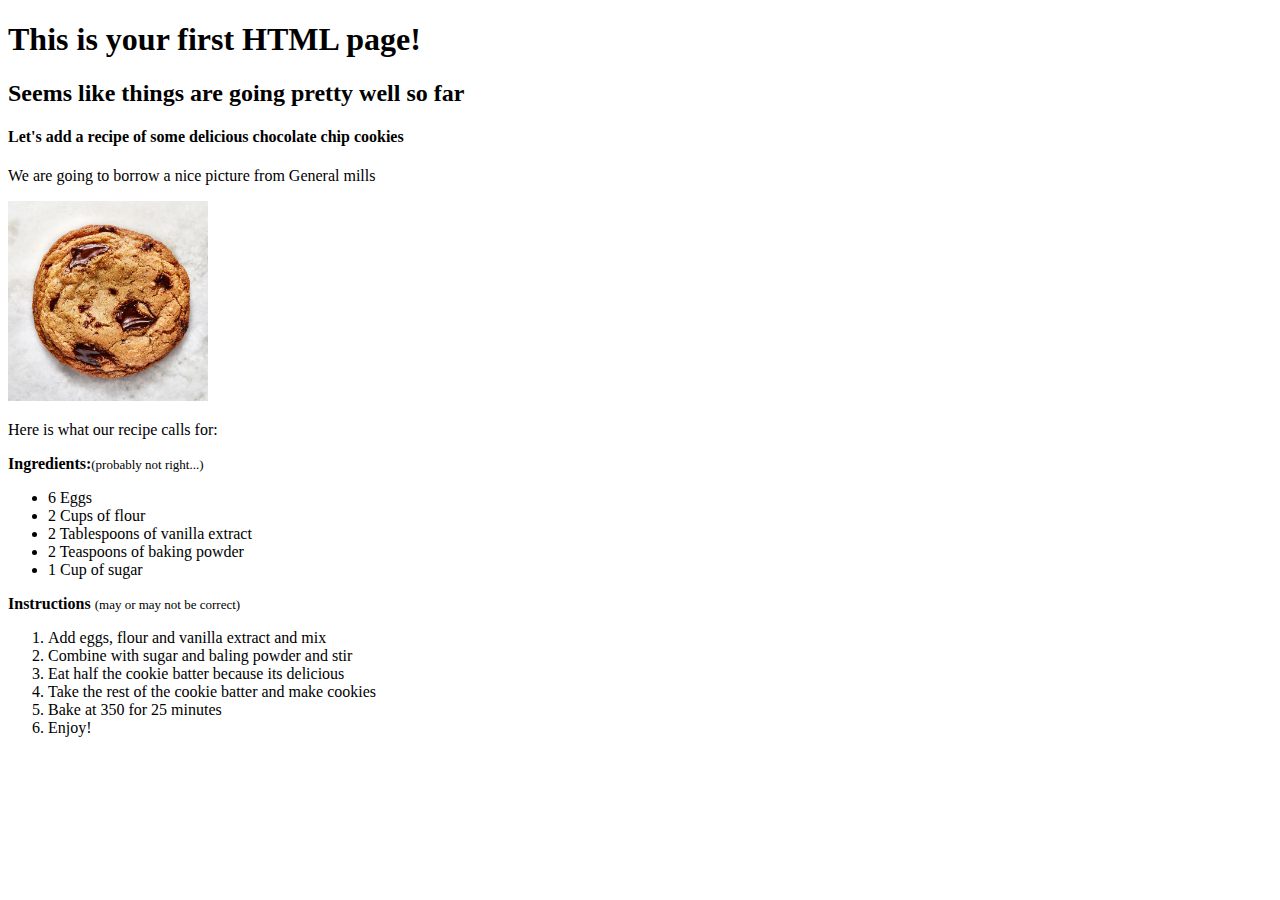
<file: HTML-Basics/cookies-exercise.html>
<!DOCTYPE html>
<html>
<head>
	<title> Cookies recipe </title>
</head>
<body>
	<h1>This is your first HTML page!</h1>
	<h2>Seems like things are going pretty well so far</h3>
	<h4>Let's add a recipe of some delicious chocolate chip cookies</h6>

	<p>We are going to borrow a nice picture from General mills</p>

	<img src="chocolate-chip-cookie.webp" alt="Chocolate chip cookie" height="200" width="200">

	<p>Here is what our recipe calls for:</p>

	<p><b>Ingredients:</b><font size="2">(probably not right...)</font></p>
	<ul>
		<li>6 Eggs</li>
		<li>2 Cups of flour</li>
		<li>2 Tablespoons of vanilla extract</li>
		<li>2 Teaspoons of baking powder</li>
		<li>1 Cup of sugar</li>
	</ul>
	<p><b>Instructions</b> <font size="2">(may or may not be correct)</font></p>
	<ol>
		<li>Add eggs, flour and vanilla extract and mix</li>
		<li>Combine with sugar and baling powder and stir</li>
		<li>Eat half the cookie batter because its delicious</li>
		<li>Take the rest of the cookie batter and make cookies</li>
		<li>Bake at 350 for 25 minutes</li>
		<li>Enjoy!</li>
	</ol>
</body>
</html>
</file>
<file: CSS-Basics/Challenge-One-A/style.css>
body{
	background-color: rgba(255,178,102,0.75);
}

#wrap{
	background-color: rgb(255,255,224);
	border: black dotted 3.5px;
	width: 1000px;
	margin:auto;
}

h1{
	text-align: center;
	font-style: italic;
	font-family: verdana;
	border-bottom: black dotted 3.5px;
	padding-bottom:12px;
}

p{
	text-align: justify;
	margin:15px;
	font-family: Georgia;
}

ul{
	list-style-type: none;
}

li{
	text-align: center;
	font-family: Georgia;
	font-style: italic;
}

li::first-letter{
	font-weight: bold;
}

.copyright{
	text-align: center;
	font-family: Verdana;	
}
</file>
<file: CSS-Intermediate/Challenge-One/style.css>
﻿body{
  background-color: rgba(0,0,205,0.8);  
}
#wrap{
	width: 1800px;
	align-content: center;
	height:600px;
	margin:auto;
}
#nav{
	background-color: rgb(173,216,230);
	float:left;
	padding:0px 5px;
	height:inherit;
}
#content{
	background-color: rgb(100,149,237);
	text-align: center;
	height:inherit;
}
#content ul{
	list-style-type: none;
}
.copyright{
	clear:left;
}
</file>
<file: CSS-Intermediate/Challenge-Two/style.css>
﻿@media screen and (min-width: 960px){
	.col-4{
		width: 33%;
		background-color: red;
	}
	.col-6{
		width: 50%;
		background-color: yellow;
	}
	.col-12{
		width:100%;
		background-color: green;
	}
}

@media screen and (min-width:765px) and (max-width: 960px){
	.col-4{
		width:50%;
		background-color: red;
	}
	.col-6{
		width:100%;
		background-color: yellow;
	}
	.col-12{
		width:100%;
		background-color: green;
	}
}

@media screen and (max-width: 765px){
	.col-4, .col-6, .col-12{
		width: 100%;
		background-color: green;
	}
}
</file>
<file: CSS-Intermediate/Challenge-Three/Exercise-1/style.css>
﻿body {
	width: 100%;
    margin: 0 20px;
    text-align: center;
}
div,footer {
    display: inline-block;
    height: 100px;
}
.container {
    margin: 20px 0px;
    width: 100%;
}
.left, .right, footer {
    border: 3px solid black;
}
.left {
    width: 25%;
    background: red;
    margin-right: 3.5%
}
.right {
    width: 65%;
    background: lightblue;
}
footer {
    width: 94.5%;
    background: yellow;
}
</file>
<file: CSS-Intermediate/Challenge-Three/Exercise-2/style.css>
﻿body {
	width: 100%;
    margin: 0 20px;
    text-align: center;
}
div {
    height: 100px;
    display:inline-block;
}
.container{
    width: 100%
}
.header {
    margin: 20px 0px;
    width: 99%;
    background: lightblue;
    border: 3px solid black;
}
.left, .right, .center{
    border: 3px solid black;
    width:32.5%;
    height: 600px;
    margin-right: 0.1%
    margin-left:0.1%;
}
.left {
    background: red;
}
.right {
    background: yellow;
}
.center {
    background: green;
}
</file>
<file: CSS-Intermediate/Challenge-Three/Exercise-3-4/style.css>
﻿* {
  box-sizing: border-box;
}

.row {
  display: flex;
}

.big{
    background-color: green;
    height: 300px;
    border:1px solid black;
    margin: 1.5%;
}

/* Create two equal columns that sits next to each other */
.column {
  flex: 30%;
  height: 300px; /* Should be removed. Only for demonstration */
  background-image:url("elephant-cub-tsavo-kenya-66898.jpeg");
  background-size: cover;
  border:1px solid black;
  margin: 1.5%;
}
.column1 {
    flex: 30%;
    height: 300px; /* Should be removed. Only for demonstration */
    border:1px solid black;
    margin: 1.5%;
}
.yellow{
    background-color: yellow;
}
.red{
    background-color: red;
}
.lightblue{
    background-color: lightblue;
}
</file>
<file: Final-Project/style.css>
*{
	box-sizing: border-box;
}
header, footer{
	display: flex;
	background-color: gold;
	font-family: Tangerine;
	width:100%;
	padding:15px;
	font-size:40px;
	justify-content: center;
	border:1px solid black;
}
a{
	text-decoration: none;
	color:firebrick;
	margin:0px 20px;
}
.intext-link{
	color:lightblue;
	margin:0px;
}
a:hover{
	font-weight: bold;
	font-size:105%;
	transition:1s;
}
#textblock{
	background-color: rgba(0,100,0,0.5);
	width:768px;
}
#textblock:hover{
	background-color: rgba(0,100,0,0.8);
}
#header, #subheader{
	font-family: Georgia;
	margin:10px 25px;
	color:#E0FFFF;
}
#header{
	font-size: 75px;
	font-weight:bold;
}
#subheader{
	font-size:35px;
}
body{
	margin:0px;
	width: 100%;
	height:100%;
	display:flex;
	flex-direction: column;
	background-color: rgb(176,196,222);
}
.main{
	height:968px;
	width:100%;
	display:flex;
	flex-direction: column;
	background-image:url("Img/miyazaki-hayao-wallpapers.jpg");
	background-size: cover;
}
.portrait1, .portrait2{
	width:300px;
	float:right;
	border:1px solid black;
	margin:0px 0px 20px 20px;
}
.p1{
	margin:20px 10px;
	text-align: justify;
	line-height:1.25em;
	font-size: 20px;
	font-family: Georgia;
	color:rgb(96,0,0);
}
.p1::first-letter{
	font-weight: bold;
	color: sienna;
	font-size: 1.25em;
}
.container{
	background-color: maroon;
	width:75%;
	color:gold;
	margin: 0 auto;
	border-top:0px;
	border-right:1px;
	border-bottom:1px;
	border-left:1px;
	border-color: rgba(255,215,0,0.33);
	border-style: solid;
	overflow: scroll;
}
.container::-webkit-scrollbar{
	display: none;
}
table{
	font-family: Georgia;
	font-size: 20px;

	margin: 10px auto;
}
th, td{
	text-align: left;
	padding:10px 25px;
	vertical-align: top;
}
td img:hover{
	transform: scale(2);
	transition: 2s;
}
.poster{
	align-self: center;
	border: 1px rgba(255,215,0,0.33) solid;
	object-fit: contain;
}
.poster:hover{
	transform: scale(3);
	transition: 1s;
	translate: 250px 0px;
	z-index: 1;
}
.films-row{
	display: flex;
	font-size: 18px;
	margin:25px;
}
.films-col{
	display: flex;
	flex-direction: column;
	flex-wrap: wrap;
	width: 33%;
}
.p2{
	color:white;
	font-family: Tangerine;
	font-size: 30px;
	text-align: center;
	position: relative;
	bottom: 25px;
}
.text-description{
	text-align: justify;
	margin: 0px 10px;
}
.p3{
	margin: 10px 25px;
	text-align: justify;
	line-height:1.25em;
	font-size: 20px;
}
.p3::first-letter{
	font-weight: bold;
	color: lightblue;
	font-size: 1.25em;
}
#Tottoro{
	position:relative;
	left:500px;
	top:278px;
}
#Tottoro:hover{
	transform: scale(0.9);
	opacity: 0.1;
	transition:5s;
}
input, textarea{
	width: 300px;
}
textarea{
	height: 150px;
}
input:focus, textarea:focus{
	background-color: lightblue;
}
#submit:hover{
	transform: scale(1.1);
	background-color: gold;
	color:maroon;
	transition:1.5s;
}
/* media queries */
@media screen and (max-height:1200px) and (max-width: 900px){
	.main{
		height: 900px;
	}
	.container{
		width:100%;
		height: 100%
	}
	input, textarea{
		width:100%;
	}
	.p2, .p3, th, td{
		font-size: 75%;
		margin-right:3%;
	}
	.p2{
		position:relative;
		bottom:0px;
	}
	.poster{
		height:96px;
	}
	.poster:hover{
		transform: scale(3);
		transition: 1s;
		translate: 100px 0px;
		z-index: 1;
	}
	.portrait1{
		width: 100%;
	}
	.portrait2{
		float: none;
	}
	header, footer{
		padding:2%;
		font-size: 85%;
	}
	#textblock{
		width: 100%;
	}
	#Tottoro{
		position: relative;
		left:10px;
		top:175px;
	}
	#header{
		font-size: 2em;
	}
	#subheader{
		font-size: 1.1em;
	}
	.films-col{
		width: 50%;
	}
}
@media screen and (max-height:750px) and (max-width: 900px) {
	.main{
		height: 720px;
	}
	.p2, .p3, th, td{
		font-size: 60%;
		margin-right:2%;
	}
	.p2{
		position:relative;
		bottom:0px;
	}
	.poster{
		height:72px;
	}
	.poster:hover{
		transform: scale(3);
		transition: 1s;
		translate: 100px 0px;
		z-index: 1;
	}
	.portrait1{
		width: 100%;
	}
	.portrait2{
		float: none;
	}
	header, footer{
		padding:1.5%;
		font-size: 80%;
	}
	#textblock{
		width: 100%;
	}
	#Tottoro{
		position: relative;
		left:250px;
		top:250px;
		height:10em;
	}
	#header{
		font-size: 2em;
	}
	#subheader{
		font-size: 1.1em;
	}
	.films-col{
		width: 50%;
	}
}
@media screen and (min-height: 750px) and (max-height: 1000px) and (max-width: 1000px){
	.main{
		height:900px;
	}
	#Tottoro{
		position: relative;
		left:310px;
		top:390px;
		height:10em;
	}
}
@media screen and (min-height: 1000px){
	.main{
		height:1200px;
	}
	#Tottoro{
		position: relative;
		left:600px;
		top:500px;
	}
}
@media screen and (min-height: 1350px){
	.main{
		height:1368px;
	}
}
@media screen and (max-width: 300px){
	#Tottoro{
		display: none;
	}
}
</file>
